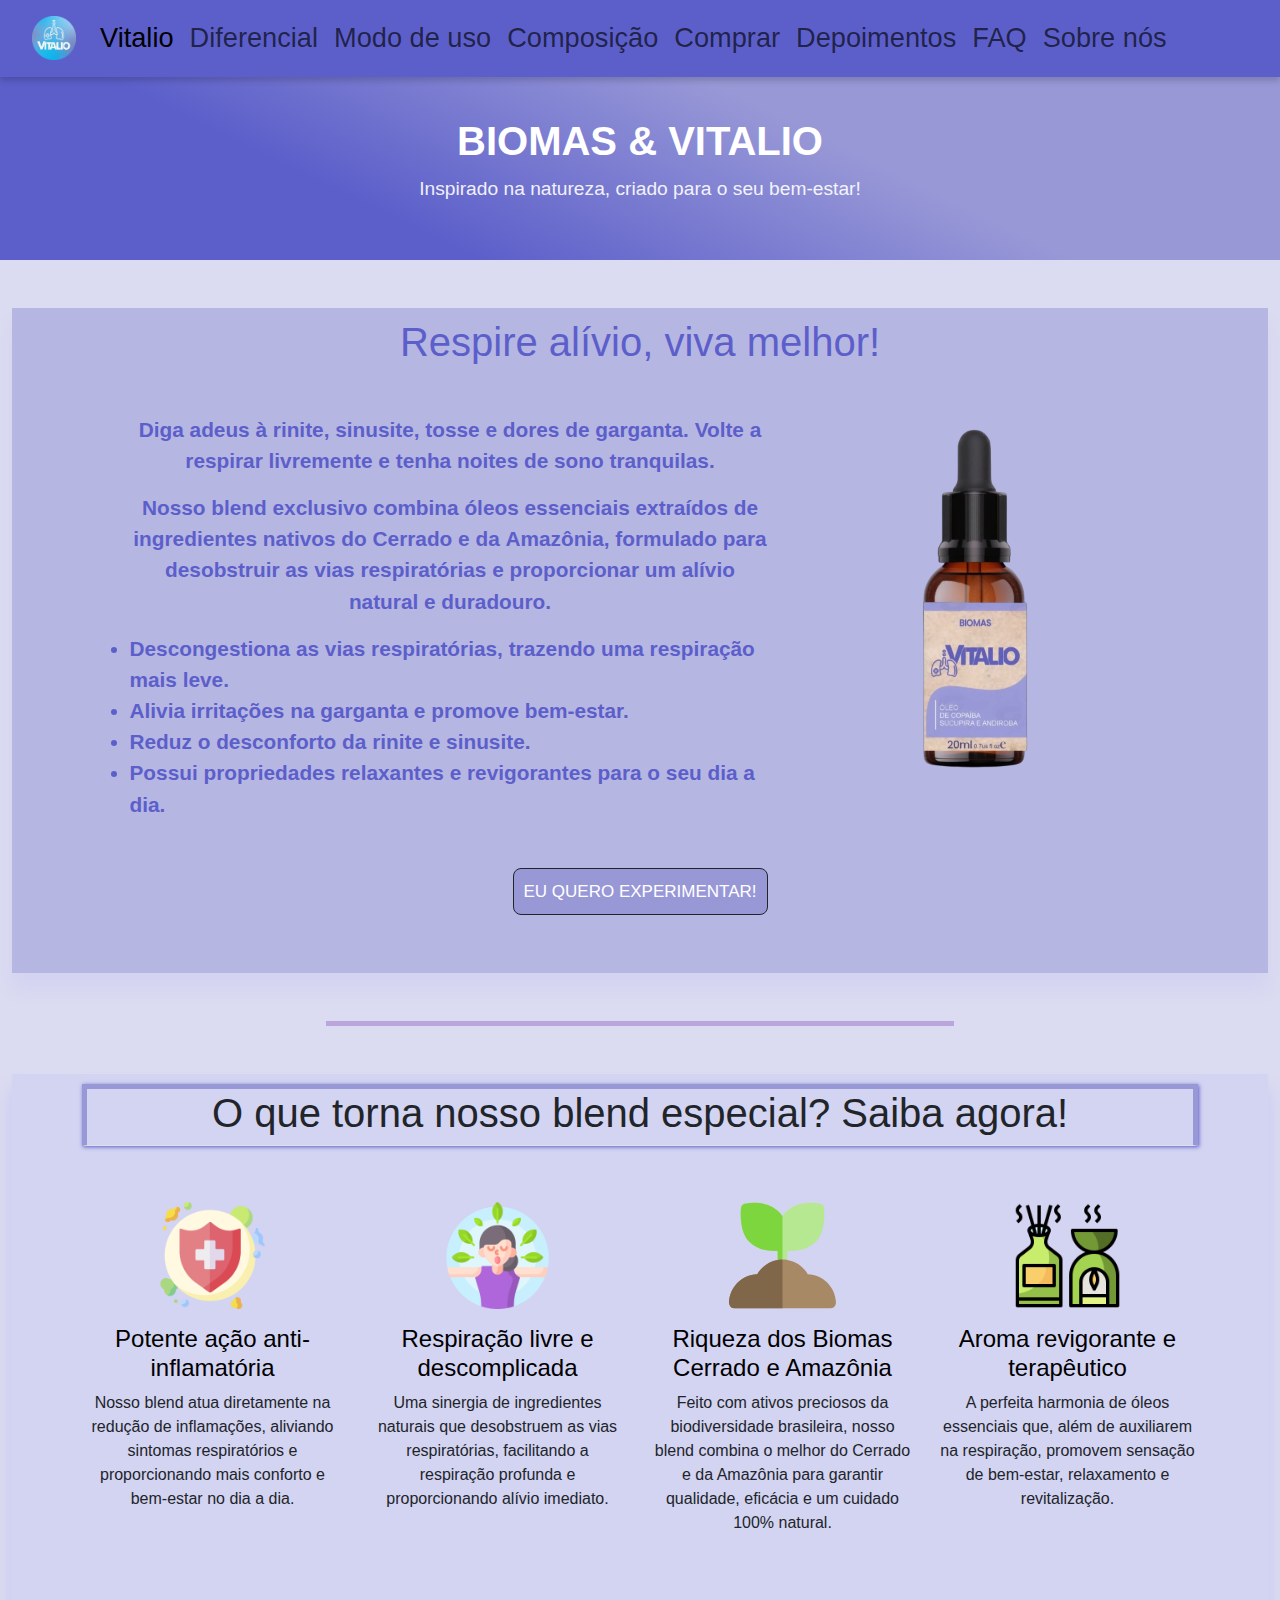
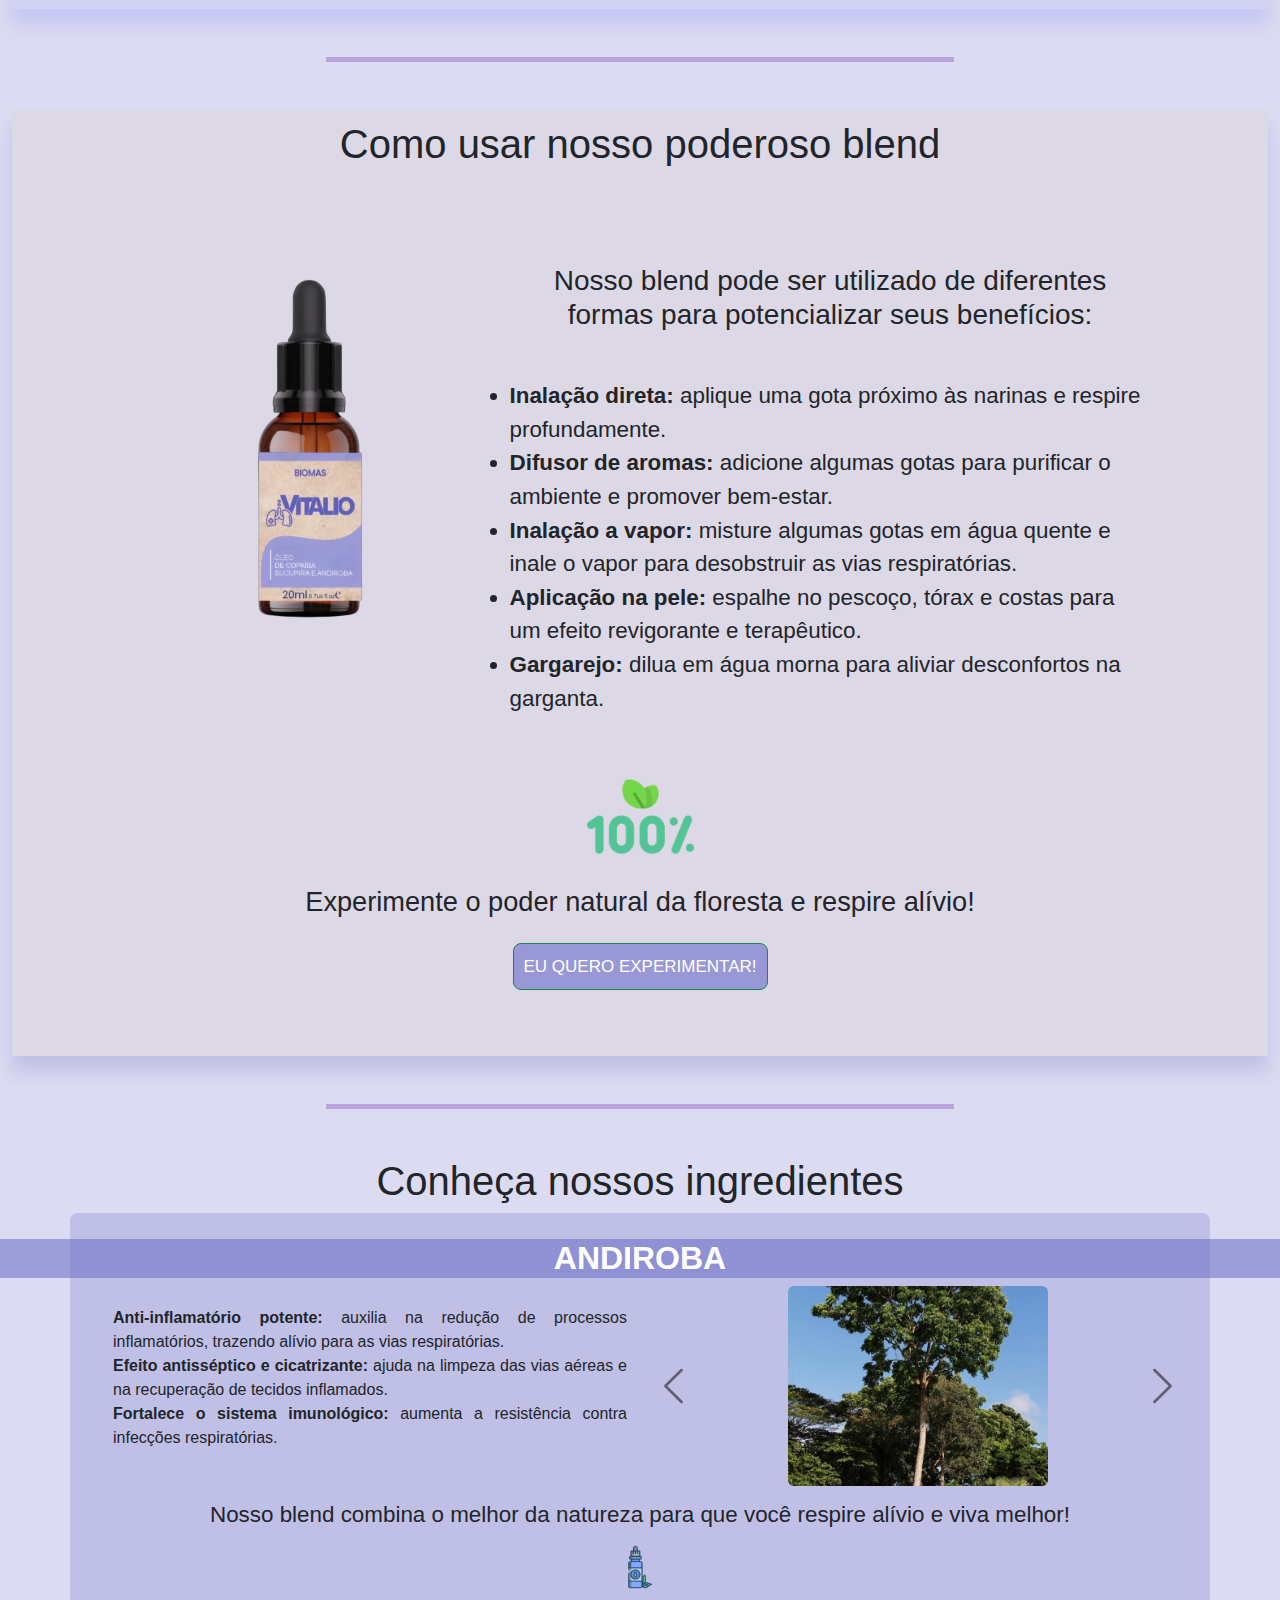
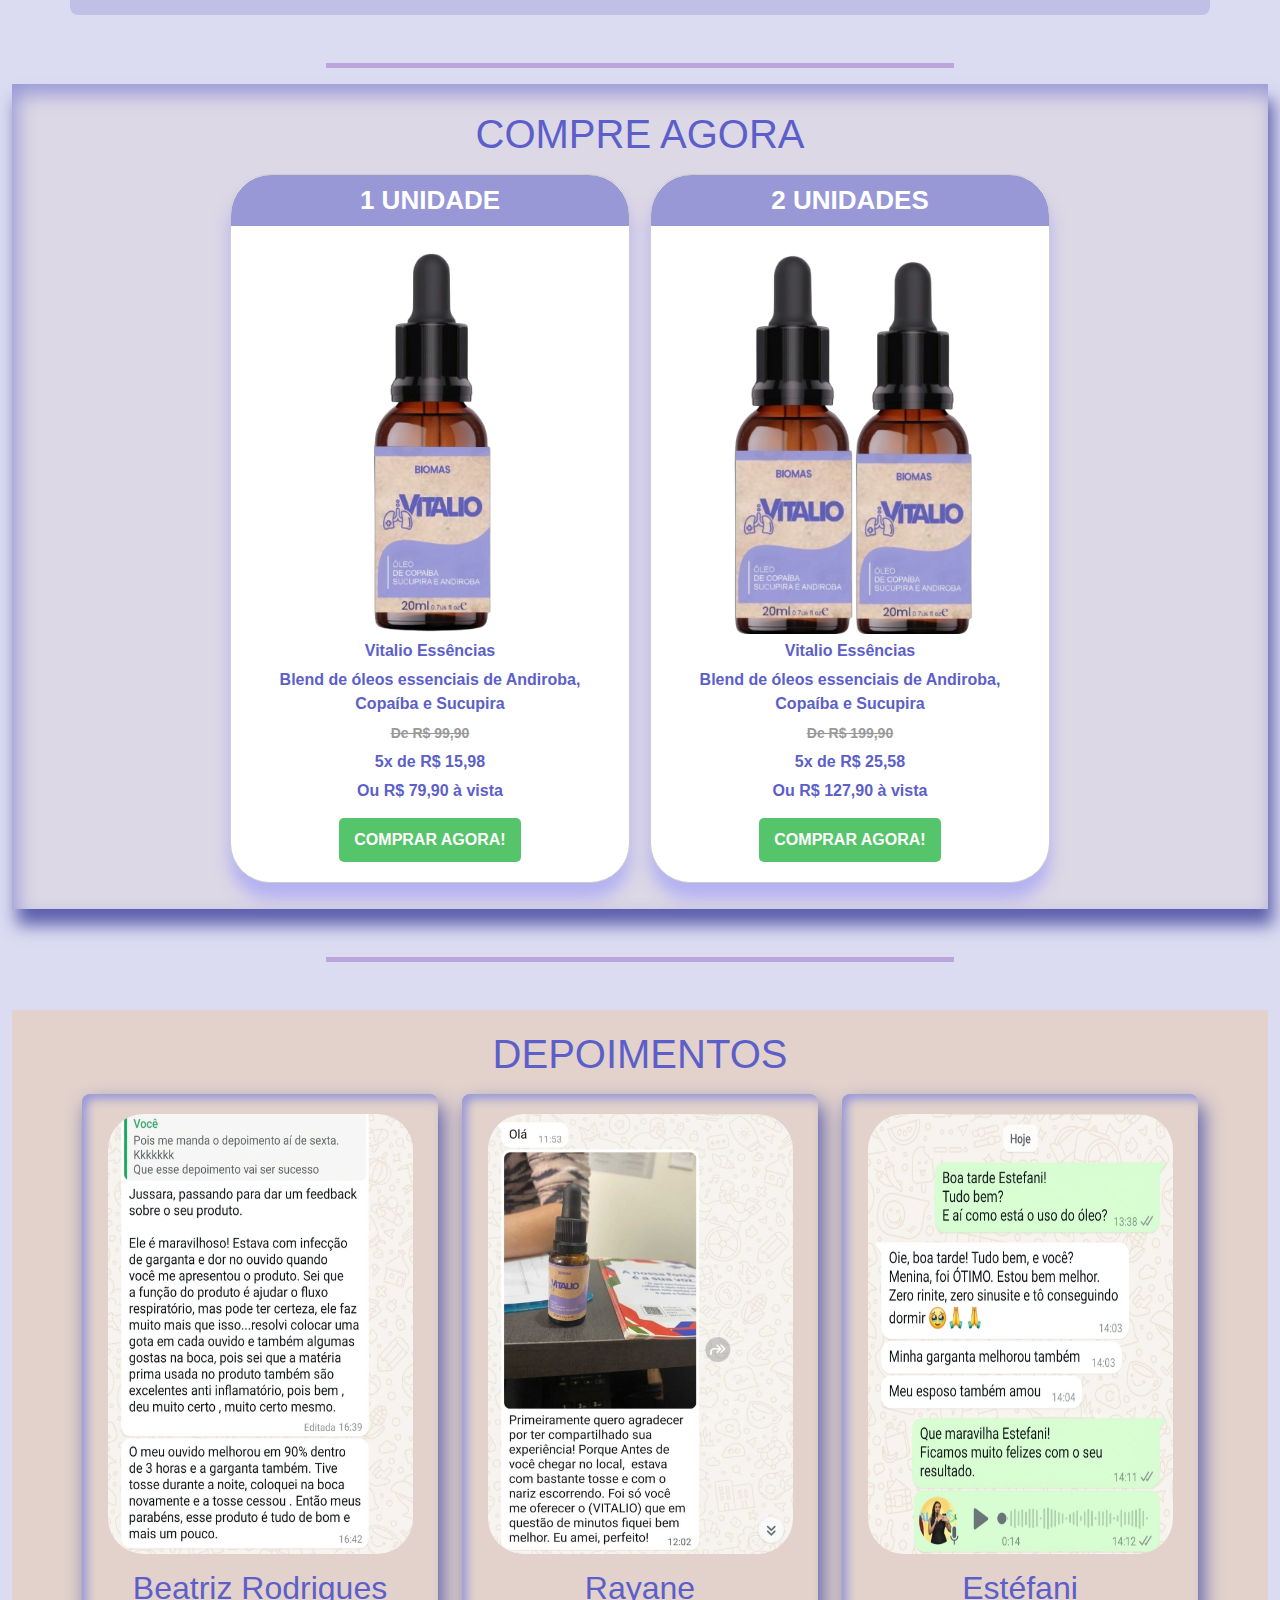
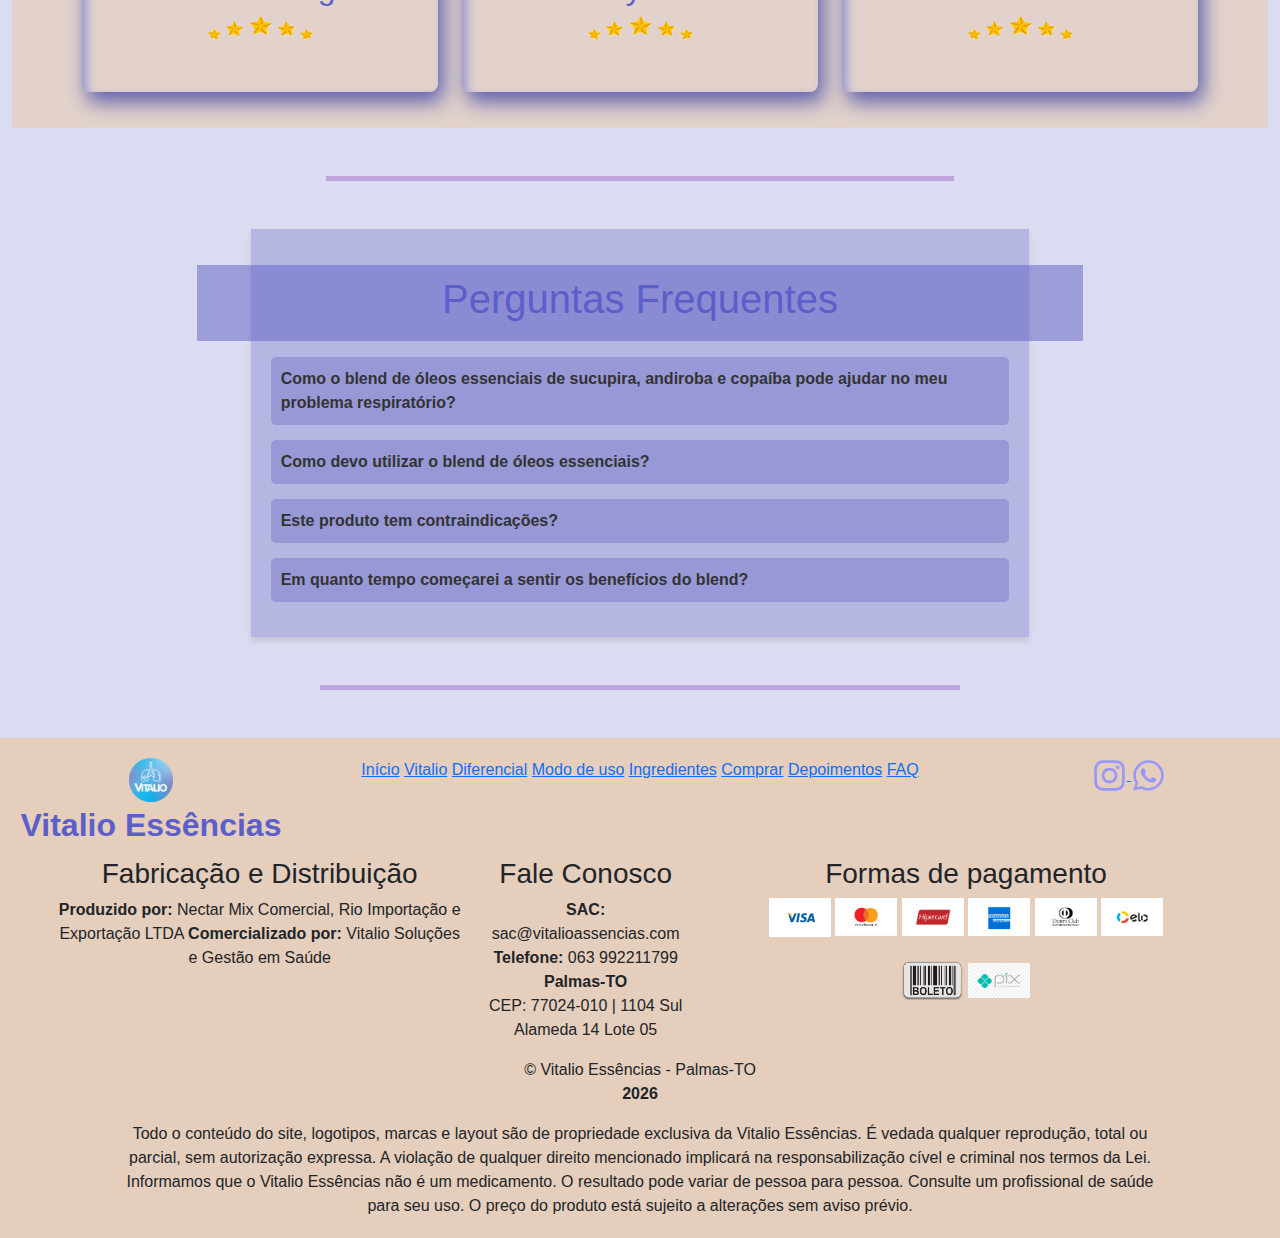
<file: index.html>
<!DOCTYPE html>
<html lang="pt-BR">

<head>
    <meta charset="UTF-8">
    <meta content="width=device-width, initial-scale=1.0" name="viewport">
    <meta content="Vitalio Essenciais: Blend de óleos essenciais naturais para o bem-estar. Respire alívio e viva melhor!"
          name="description">
    <meta content="IE=edge" http-equiv="X-UA-Compatible">
    <title>Vitalio Essenciais</title>

    <!-- Favicon -->
    <link href="assets/icon/apple-touch-icon.png" rel="apple-touch-icon" sizes="180x180">
    <link href="assets/icon/favicon-32x32.png" rel="icon" sizes="32x32" type="image/png">
    <link href="assets/icon/favicon-16x16.png" rel="icon" sizes="16x16" type="image/png">
    <link href="assets/icon/favicon.ico" rel="icon" type="image/x-icon">
    <link href="/site.webmanifest" rel="manifest">

    <!-- Bootstrap CSS -->
    <link href="https://cdn.jsdelivr.net/npm/bootstrap@5.3.3/dist/css/bootstrap.min.css" rel="stylesheet">

    <!-- Font Awesome CSS -->
    <link href="https://cdnjs.cloudflare.com/ajax/libs/font-awesome/6.5.1/css/all.min.css" rel="stylesheet">

    <!-- Estilos customizados -->
    <link href="style.css" rel="stylesheet">
</head>

<body>
<!-- Marcador para o topo da página -->
<div id="top"></div>
<!-- Botão para voltar ao topo -->
<a class="scroll-to-top" href="#top" id="scrollToTop" title="Voltar ao topo">
    <img alt="Voltar ao topo" src="assets/return1.svg">
</a>

<!-- Navbar -->
<nav class="navbar navbar-expand-lg" id="navbar">
    <div class="container-fluid">
        <a class="navbar-brand" href="#">
            <img alt="Logo Vitalio" class="img-fluid img-100p" src="assets/vitaliofav.png">
        </a>
        <button class="navbar-toggler" type="button" data-bs-toggle="collapse" data-bs-target="#navbarSupportedContent" aria-controls="navbarSupportedContent" aria-expanded="false" aria-label="Toggle navigation">
            <span class="navbar-toggler-icon"></span>
        </button>
        <div class="collapse navbar-collapse " id="navbarSupportedContent">
            <ul class="navbar-nav me-auto mb-2 mb-lg-0">
                <li class="nav-item">
                    <a aria-current="page" class="nav-link active" href="#header">Vitalio</a>
                </li>
                <li class="nav-item">
                    <a class="nav-link" href="#diferencial">Diferencial</a>
                </li>
                <li class="nav-item">
                    <a class="nav-link" href="#modo-de-uso">Modo de uso</a>
                </li>
                <li class="nav-item">
                    <a class="nav-link" href="#fonte-oleo">Composição</a>
                </li>
                <li class="nav-item">
                    <a class="nav-link" href="#comprar">Comprar</a>
                </li>
                <li class="nav-item">
                    <a class="nav-link" href="#depoimentos">Depoimentos</a>
                </li>
                <li class="nav-item">
                    <a class="nav-link" href="#faq">FAQ</a>
                </li>
                <li class="nav-item">
                    <a class="nav-link" href="#sobre">Sobre nós</a>
                </li>
            </ul>
        </div>
    </div>
</nav>

<!-- Header -->
<header class="header" id="header">
    <div class="header-container">
        <h1 class="header-title">BIOMAS & VITALIO</h1>
        <p class="header-subtitle">Inspirado na natureza, criado para o seu bem-estar!</p>
    </div>
</header>

<!-- Conteúdo Principal -->
<main class="container-fluid">
    <!-- Seção Biomas -->
    <section class="container-fluid my-5" id="biomas">
        <div class="container text-center" id="biomas-h2">
            <h1>Respire alívio, viva melhor!</h1>
        </div>
        <div class="container text-center my-5">
            <div class="row justify-content-center">
                <!-- Coluna do texto -->
                <div class="col col-lg-7" id="biomas-col1">
                    <div class="col" style="font-size: 1.3em;">
                        <p>Diga adeus à rinite, sinusite, tosse e dores de garganta. Volte a <b>respirar
                            livremente</b> e tenha <b>noites de sono tranquilas</b>.</p>
                        <p>Nosso blend exclusivo combina óleos essenciais extraídos de ingredientes nativos do
                            <b>Cerrado</b> e da <b>Amazônia</b>, formulado para desobstruir as vias respiratórias e
                            proporcionar um alívio natural e duradouro.
                        </p>
                    </div>
                    <div class="col">
                        <ul class="list-group text-start" id="biomas-ul1" style="font-size: 1.3em;">
                            <li>Descongestiona as vias respiratórias, trazendo uma respiração mais leve.</li>
                            <li>Alivia irritações na garganta e promove bem-estar.</li>
                            <li>Reduz o desconforto da rinite e sinusite.</li>
                            <li>Possui propriedades relaxantes e revigorantes para o seu dia a dia.</li>
                        </ul>
                    </div>
                </div>
                <!-- Coluna da imagem -->
                <div class="col-lg-4">
                    <img alt="Produto Biomas & Vitalio" class="img-fluid rounded" src="assets/1frasco.png">
                </div>
            </div>
            <!-- Botão de chamada para ação -->
            <div class="btn-vitalio my-5">
                <a class="cta-button btn btn-dark" href="#comprar">
                    EU QUERO EXPERIMENTAR!
                </a>
            </div>
        </div>
    </section>

    <div class="divisor">
        <hr>
    </div>

    <!-- Seção Diferencial -->
    <section class="container-fluid my-5" id="diferencial">
        <div class="container text-center">
            <h1 class="pb-5 border-bottom text-center" id="texto-especial">O que torna nosso blend especial? Saiba
                agora!</h1>
            <div class="row g-4 py-5 row-cols-1 row-cols-lg-4">
                <div class="col d-flex flex-column align-items-center">
                    <img alt="blend Vitalio" class="img-fluid rounded mb-3 img-especial"
                         src="assets/anti-inflamatorio.png">
                    <h3 class="fs-4 text-body-emphasis">Potente ação anti-inflamatória</h3>
                    <p>Nosso blend atua diretamente na redução de inflamações, aliviando sintomas respiratórios e
                        proporcionando mais conforto e bem-estar no dia a dia.</p>
                </div>
                <div class="col d-flex flex-column align-items-center">
                    <img alt="blend Vitalio" class="img-fluid rounded mb-3 img-especial" src="assets/respirando.png">
                    <h3 class="fs-4 text-body-emphasis">Respiração livre e descomplicada</h3>
                    <p>Uma sinergia de ingredientes naturais que desobstruem as vias respiratórias, facilitando a
                        respiração profunda e proporcionando alívio imediato.</p>
                </div>
                <div class="col d-flex flex-column align-items-center">
                    <img alt="blend Vitalio" class="img-fluid rounded mb-3 img-especial" src="assets/leaf.svg">
                    <h3 class="fs-4 text-body-emphasis">Riqueza dos Biomas Cerrado e Amazônia</h3>
                    <p>Feito com ativos preciosos da biodiversidade brasileira, nosso blend combina o melhor do Cerrado
                        e da Amazônia para garantir qualidade, eficácia e um cuidado 100% natural.</p>
                </div>
                <div class="col d-flex flex-column align-items-center">
                    <img alt="blend Vitalio" class="img-fluid rounded mb-3 img-especial" src="assets/oil.png">
                    <h3 class="fs-4 text-body-emphasis">Aroma revigorante e terapêutico</h3>
                    <p>A perfeita harmonia de óleos essenciais que, além de auxiliarem na respiração, promovem sensação
                        de bem-estar, relaxamento e revitalização.</p>
                </div>
            </div>
        </div>
    </section>

    <div class="divisor">
        <hr>
    </div>

    <!-- Seção Modo de Uso -->
    <section class="container-fluid my-5" id="modo-de-uso">
        <div class="container text-center">
            <h1 class="pb-5 text-center">Como usar nosso poderoso blend</h1>
        </div>
        <div class="container text-center my-5">
            <div class="row justify-content-center">
                <!-- Coluna da imagem -->
                <div class="col-lg-4">
                    <img alt="Produto Biomas & Vitalio" class="img-fluid rounded" src="assets/1frasco.png">
                </div>
                <!-- Coluna do texto -->
                <div class="col col-lg-7 text-left">
                    <div class="col" style="font-size: 1.4em;">
                        <h3>Nosso blend pode ser utilizado de diferentes formas para potencializar seus benefícios:</h3>
                        <ul class="list-group my-5 text-start">
                            <li><b>Inalação direta:</b> aplique uma gota próximo às narinas e respire profundamente.
                            </li>
                            <li><b>Difusor de aromas:</b> adicione algumas gotas para purificar o ambiente e promover
                                bem-estar.
                            </li>
                            <li><b>Inalação a vapor:</b> misture algumas gotas em água quente e inale o vapor para
                                desobstruir as vias respiratórias.
                            </li>
                            <li><b>Aplicação na pele:</b> espalhe no pescoço, tórax e costas para um efeito revigorante
                                e terapêutico.
                            </li>
                            <li><b>Gargarejo:</b> dilua em água morna para aliviar desconfortos na garganta.</li>
                        </ul>
                    </div>
                </div>
                <div class="container text-center">
                    <img alt="blend Vitalio" class="img-fluid rounded img-especial"
                         src="assets/100-percent.png">
                    <h5 class="my-3" style="font-size: 1.7em;">
                        Experimente o poder natural da floresta e respire alívio!
                    </h5>
                </div>
                <!-- Botão de chamada para ação -->
                <div class="text-center my-2">
                    <a class="cta-button btn btn-success" href="#comprar">
                        EU QUERO EXPERIMENTAR!</a>
                </div>
            </div>
        </div>
    </section>

    <div class="divisor">
        <hr>
    </div>

    <!-- Seção Ingredientes -->
    <section class="container-fluid my-5" id="fonte-oleo">
        <div class="container-fluid text-center">
            <h1>Conheça nossos ingredientes</h1>
        </div>
        <div class="container my-2" id="carousel-content-text">
            <div class="row align-items-center">
                <!-- Texto sobre os benefícios -->
                <div class="container text-center">
                    <h2 id="titulo-beneficio">ANDIROBA</h2>
                </div>
                <div class="col-md-6 text-content">
                    <ul class="beneficio-list text-left" data-name="andiroba" id="andiroba">
                        <li><b>Anti-inflamatório potente:</b> auxilia na redução de processos inflamatórios,
                            trazendo
                            alívio para as vias respiratórias.
                        </li>
                        <li><b>Efeito antisséptico e cicatrizante:</b> ajuda na limpeza das vias aéreas e na
                            recuperação
                            de tecidos inflamados.
                        </li>
                        <li><b>Fortalece o sistema imunológico:</b> aumenta a resistência contra infecções
                            respiratórias.
                        </li>
                    </ul>
                    <ul class="beneficio-list" data-name="copaiba" hidden id="copaiba">
                        <li><b>Poderoso anti-inflamatório:</b> reduz irritações e facilita a passagem de ar.</li>
                        <li><b>Ação antibacteriana e antisséptica:</b> combate infecções respiratórias e alergias.
                        </li>
                        <li><b>Efeito calmante:</b> proporciona relaxamento e alívio do estresse.</li>
                    </ul>
                    <ul class="beneficio-list" data-name="sucupira" hidden id="sucupira">
                        <li><b>Alívio da inflamação:</b> facilita a respiração e reduz desconfortos.</li>
                        <li><b>Ação analgésica:</b> alivia dores associadas a inflamações.</li>
                        <li><b>Poder antioxidante:</b> combate radicais livres, promovendo saúde geral.</li>
                    </ul>
                </div>
                <!-- Carrossel de imagens -->
                <div class="col-md-6">
                    <div class="carousel slide" id="carouselExampleCaptions">
                        <div class="carousel-inner">
                            <div class="carousel-item active" data-caption="Andiroba">
                                <img alt="castanha de andiroba" class="rounded mx-auto d-block" loading="lazy"
                                     src="assets/andiroba.jpg">
                            </div>
                            <div class="carousel-item" data-caption="Andiroba">
                                <img alt="castanha de andiroba" class="rounded mx-auto d-block" loading="lazy"
                                     src="assets/andiroba1.jpg">
                            </div>
                            <div class="carousel-item" data-caption="Copaíba">
                                <img alt="árvore copaiba" class="rounded mx-auto d-block" loading="lazy"
                                     src="assets/copaiba.jpg">
                            </div>
                            <div class="carousel-item" data-caption="Copaíba">
                                <img alt="árvore copaiba" class="rounded mx-auto d-block" loading="lazy"
                                     src="assets/copaiba1.jpg">
                            </div>
                            <div class="carousel-item" data-caption="Sucupira">
                                <img alt="castanha de sucupira" class="rounded mx-auto d-block" loading="lazy"
                                     src="assets/sucupira.jpg">
                            </div>
                            <div class="carousel-item" data-caption="Sucupira">
                                <img alt="castanha de sucupira" class="rounded mx-auto d-block" loading="lazy"
                                     src="assets/sucupira1.jpg">
                            </div>
                        </div>
                        <button class="carousel-control-prev" data-bs-slide="prev"
                                data-bs-target="#carouselExampleCaptions" type="button">
                            <span aria-hidden="true" class="carousel-control-prev-icon"></span>
                        </button>
                        <button class="carousel-control-next" data-bs-slide="next"
                                data-bs-target="#carouselExampleCaptions" type="button">
                            <span aria-hidden="true" class="carousel-control-next-icon"></span>
                        </button>
                    </div>
                </div>
            </div>
            <!-- Mensagem final -->
            <div class="container text-center">
                <h5 class="my-3" style="font-size: 1.4em;">
                    Nosso blend combina o melhor da natureza para que você respire alívio e viva melhor!
                </h5>
                <img alt="blend Vitalio" class="img-fluid rounded img-100p"
                     src="assets/blend.png">
            </div>
        </div>
    </section>

    <div class="divisor">
        <hr>
    </div>

    <!-- Comprar -->
    <section class="container-fluid" id="comprar">
        <div class="container-fluid my-3 text-center">
            <h1>COMPRE AGORA</h1>
        </div>
        <div class="produtos-container my-3">
            <div class="produto">
                <div class="produto-info">
                    <h3>1 UNIDADE</h3>
                    <img alt="Imagem do produto 1 unidade" src="assets/1frasco.png">
                    <p><strong>Vitalio Essências</strong></p>
                    <p id="buy-id1">Blend de óleos essenciais de Andiroba, Copaíba e Sucupira</p>
                    <p>
                        <del>De R$ 99,90</del>
                    </p>
                    <p><strong>5x de R$ 15,98</strong></p>
                    <p><strong>Ou R$ 79,90 à vista</strong></p>
                    <div class="container text-center">
                        <a href="https://ev.braip.com/checkout/pla0k1vl/chew4vkz">
                            <button>COMPRAR AGORA!</button>
                        </a>
                    </div>
                </div>
            </div>
            <div class="produto">
                <div class="produto-info">
                    <h3>2 UNIDADES</h3>
                    <img alt="Imagem do produto 2 unidades" src="assets/2frascos.png">
                    <p><strong>Vitalio Essências</strong></p>
                    <p id="buy-id2">Blend de óleos essenciais de Andiroba, Copaíba e Sucupira</p>
                    <p>
                        <del>De R$ 199,90</del>
                    </p>
                    <p><strong>5x de R$ 25,58</strong></p>
                    <p><strong>Ou R$ 127,90 à vista</strong></p>
                    <div class="container text-center">
                        <a href="https://ev.braip.com/checkout/pla0k1vl/chew4vkz">
                            <button>COMPRAR AGORA!</button>
                        </a>
                    </div>
                </div>
            </div>
        </div>
    </section>

    <div class="divisor my-5">
        <hr>
    </div>

    <!-- Testemunho -->
    <section class="container-fluid my-5" id="depoimentos">
        <div class="container-fluid text-center">
            <h1>DEPOIMENTOS</h1>
        </div>
        <div class="container my-3 text-center">
            <div class="row justify-content-center">
                <div class="col col-lg-4">
                    <div class="testimonial-card">
                        <img alt="Depoimento Beatriz" src="assets/wa_dep_br.jpeg">
                        <h2>Beatriz Rodrigues</h2>
                        <p>
                            <img alt="feedback" src="assets/cincoEstrelas1.png" style="width: 107px; height: 26px">
                        </p>
                    </div>
                </div>
                <div class="col col-lg-4">
                    <div class="testimonial-card">
                        <img alt="Depoimento Rayane" src="assets/wa_dep_ray.jpeg">
                        <h2>Rayane</h2>
                        <p>
                            <img alt="feedback" src="assets/cincoEstrelas1.png" style="width: 107px; height: 26px">
                        </p>
                    </div>
                </div>
                <div class="col col-lg-4">
                    <div class="testimonial-card">
                        <img alt="Depoimento Estéfani" src="assets/wa_dep_est.jpeg">
                        <h2>Estéfani</h2>
                        <p>
                            <img alt="feedback" src="assets/cincoEstrelas1.png" style="width: 107px; height: 26px">
                        </p>
                    </div>
                </div>
            </div>
        </div>
    </section>

    <div class="divisor my-5">
        <hr>
    </div>

    <!-- faq -->
    <section class="container-fluid my-3" id="faq">
        <div class="container-fluid my-3 text-center" id="faq-titulo">
            <h1>Perguntas Frequentes</h1>
        </div>
        <div class="faq-item">
            <button class="faq-question">Como o blend de óleos essenciais de sucupira, andiroba e copaíba pode
                ajudar no
                meu problema respiratório?
            </button>
            <div class="faq-answer">
                <p>Nosso blend de óleos essenciais é formulado para proporcionar alívio respiratório através de
                    ingredientes naturais com propriedades anti-inflamatórias e descongestionantes. Os óleos de
                    sucupira, andiroba e copaíba são conhecidos por seus benefícios no combate à inflamação,
                    ajudando a
                    melhorar o fluxo respiratório, facilitando a respiração e promovendo uma sensação de
                    bem-estar.
                </p>
            </div>
        </div>
        <div class="faq-item">
            <button class="faq-question">Como devo utilizar o blend de óleos essenciais?</button>
            <div class="faq-answer">
                <p>Recomendamos a inalação ou aplicação tópica. Para inalação, adicione algumas gotas em um
                    difusor
                    de
                    ambiente ou inale diretamente, passando uma gota próxima às narinas, do peito e das costas,
                    evitando
                    a área dos olhos. Outra forma eficaz é fazer gargarejo para ajudar em inflamações na
                    garganta.
                </p>
            </div>
        </div>
        <div class="faq-item">
            <button class="faq-question">Este produto tem contraindicações?</button>
            <div class="faq-answer">
                <p>Sim, evite o uso do blend caso tenha alergia a algum dos componentes (sucupira, andiroba ou
                    copaíba).
                    Gestantes, lactantes e crianças menores de 2 anos devem consultar um profissional de saúde
                    antes
                    de
                    usar o produto. Além disso, recomendamos interromper o uso em caso de irritação ou reação
                    alérgica.
                </p>
            </div>
        </div>
        <div class="faq-item">
            <button class="faq-question">Em quanto tempo começarei a sentir os benefícios do blend?</button>
            <div class="faq-answer">
                <p>Os benefícios podem variar de pessoa para pessoa. Muitos usuários relatam melhora no fluxo
                    respiratório, tosse e coriza logo após o uso, especialmente com a inalação direta nas
                    narinas.
                    No
                    entanto, resultados mais significativos podem ser percebidos com o uso regular e prolongado,
                    auxiliando na redução da inflamação e na melhoria da qualidade respiratória a longo
                    prazo.</p>
            </div>
        </div>
    </section>
</main>

<div class="divisor my-5">
    <hr>
</div>

<!-- Footer -->
<footer>
    <section class="container-fluid " id="sobre">
        <div class="row justify-content-center ">
            <div class="col col-lg-3">
                <img alt="logo vitalio" id="vitalio" src="assets/vitaliofav.png"/>
                <h2 id="vitalio-h2">Vitalio Essências</h2>
            </div>
            <div class="col col-lg-6 text-center">
                <a href="#top">Início</a>
                <a href="#header">Vitalio</a>
                <a href="#diferencial">Diferencial</a>
                <a href="#modo-de-uso">Modo de uso</a>
                <a href="#fonte-oleo">Ingredientes</a>
                <a href="#comprar">Comprar</a>
                <a href="#depoimentos">Depoimentos</a>
                <a href="#faq">FAQ</a>
            </div>
            <div class="col col-lg-3 ">
                <!-- Link para Instagram -->
                <a class="social-icon" href="https://www.instagram.com/vitalioessencias/" id="instagramof">
                    <img alt="Instagram" src="assets/instagram-brands.svg"/>
                </a>
                <!-- Link para WhatsApp -->
                <a class="social-icon" href="https://wa.me/+5563992211799" id="wa.me-vitalio">
                    <img alt="WhatsApp" src="assets/whatsapp-brands.svg"/>
                </a>
            </div>
        </div>
        <div class="row justify-content-center">
            <div class="col col-lg-4">
                <h3>Fabricação e Distribuição</h3>
                <strong>Produzido por:</strong> Nectar Mix Comercial, Rio Importação e Exportação LTDA
                <strong>Comercializado por:</strong> Vitalio Soluções e Gestão em Saúde
            </div>
            <div class="col col-lg-2">
                <h3>Fale Conosco</h3>
                <strong>SAC:</strong> sac@vitalioassencias.com
                <strong>Telefone:</strong> 063 992211799
                <p><strong>Palmas-TO</strong><br>
                    CEP: 77024-010 | 1104 Sul Alameda 14 Lote 05</p>
            </div>
            <div class="col col-lg-5 pagamento">
                <h3>Formas de pagamento</h3>
                <img alt="visa" src="assets/visa.png"/>
                <img alt="master" src="assets/master.png"/>
                <img alt="hipercard" src="assets/hipercard.png"/>
                <img alt="american" src="assets/american.png"/>
                <img alt="dinners" src="assets/dinners.png"/>
                <img alt="elo" src="assets/elo.png"/><br><br>
                <img alt="boleto" src="assets/boleto.webp"/>
                <img alt="pix" src="assets/pix.png"/>
            </div>
        </div>

        <div class="row justify-content-center">
            <div class="col col-lg-12">
                &copy; Vitalio Essências - Palmas-TO
                <p><b><span id="ano"></span></b></p>
            </div>
        </div>
        <div class="row justify-content-center">
            <div class="col col-lg-10">
                Todo o conteúdo do site, logotipos, marcas e layout são de propriedade exclusiva da Vitalio
                Essências. É vedada qualquer reprodução, total ou parcial, sem autorização expressa.
                A violação de qualquer direito mencionado implicará na responsabilização cível e criminal nos termos da
                Lei.
                Informamos que o Vitalio Essências não é um medicamento. O resultado pode variar de pessoa para pessoa.
                Consulte um profissional de saúde para seu uso.
                O preço do produto está sujeito a alterações sem aviso prévio.
            </div>
        </div>
    </section>
</footer>

<!-- Scripts -->

<script src="script.js"></script>
<script>
    const d = new Date();
    let year = d.getUTCFullYear();
    document.getElementById("ano").innerHTML = year;
</script>

<!-- Bootstrap JS -->
<script src="https://cdn.jsdelivr.net/npm/bootstrap@5.3.3/dist/js/bootstrap.bundle.min.js"></script>

</body>
</html>
</file>
<file: style.css>
/* #e5cebb
   #44B8EB
    #DDC3B6
    #E5CEBB
    #534662
    #6060C4
    #6061BD */
/* RESET DE ESTILOS */
* {
    margin: 0;
    padding: 0;
    box-sizing: border-box;
}

body {
    font-family: Arial, sans-serif, Helvetica;
    margin: 0;
    padding: 0;
    background-color: rgba(152, 152, 215, 0.35);
    overflow-x: hidden;
}

/* Botão "Voltar ao Topo" */
#scrollToTop {
    position: fixed;
    bottom: 20px;
    right: 10px;
    width: 50px;
    height: 50px;
    border: none;
    border-radius: 50%; /* Botão circular */
    display: none; /* Inicialmente escondido */
    justify-content: center;
    align-items: center;
    cursor: pointer;
    z-index: 9999;
    transition: background-color 0.3s ease, transform 0.3s ease;
}

/* Adiciona hover ao botão */
#scrollToTop:hover {
    background-color: #e5cebb; /* Fundo no hover */
    transform: scale(1.1); /* Zoom suave no hover */
}

/* Estilo para o ícone dentro do botão (imagem SVG) */
#scrollToTop img {
    width: 60%; /* Largura do ícone proporcional */
    height: auto;
    display: block;
    margin: auto;
    transform: rotate(270deg)matrix(1, 0, 0, -1, 0, 0);
}

/* NavBar */
#navbar {
    background-color: #5c5fca;
    padding: 10px 20px;
    box-shadow: 0 4px 6px rgba(0, 0, 0, 0.17);
    z-index: 9999;
    top: 0;
    flex-wrap: wrap;
    font-size: 1.7em;
}

/* Botões NavBar */
.btn-group{
    margin-right: 10%;
}


/* Navegação */
.nav-scroller {
    position: relative;
    z-index: 2;
    height: 2.75rem;
    overflow-y: hidden;
}

.nav-scroller .nav {
    display: flex;
    flex-wrap: nowrap;
    padding-bottom: 1rem;
    margin-top: -1px;
    overflow-x: auto;
    text-align: center;
    white-space: nowrap;
    -webkit-overflow-scrolling: touch;
}

/* Botão de chamada para ação */
.cta-button {
    display: inline-block;
    background-color: #9898d7;
    color: white;
    padding: 10px;
    text-decoration: none;
    font-size: 17px;
    border-radius: 8px;
    text-align: center;
    animation: pulse 1.5s infinite;
}

@keyframes pulse {
    0% { transform: scale(1); }
    50% { transform: scale(1.1); }
    100% { transform: scale(1); }
}

.cta-button:hover {
    background-color: #7a7ab3;
}

.img-especial{
    width: 107px;
    height: 107px;
}

hr {
    margin-left: 25%;
    width: 50%;
    height: 5px;
    border: 1px;
    border-top: 5px solid #6205a4;
    background-color: #5c5fca;
    animation: pulse 2.6s infinite;
}

/* Imagens .svg */
.img-100p {
    width: 44px;
    height: 44px;
    max-width: 100%;
    max-height: 100%;
    object-fit: cover;
    display: block;
    margin: 0 auto;
}

/* Cabeçalho */
.header {
    background: linear-gradient(206deg, #9898d7 35%, #5c5fca 71%);
    color: white;
    text-align: center;
    font-weight: bolder;
    padding: 40px 20px;
}

/* Título e subtítulo */
.header-title {
    font-size: 2.5rem;
    font-weight: bolder;
    margin: 0;
}

.header-subtitle {
    font-size: 1.2rem;
    font-weight: 400;
    margin-top: 10px;
    opacity: 0.9;
}

#biomas {
    padding: 10px;
    box-shadow: 0 16px 16px rgba(152, 152, 252, 0.1);
    color: #5c5fca;
    font-weight: bolder;
    background-color: rgba(96, 96, 196, 0.3);
}

#modo-de-uso {
    background-color: rgba(229, 206, 187, 0.2);
    padding: 10px;
    text-align: center;
    box-shadow: 0 16px 16px rgba(96, 96, 196, 0.2);
}

#texto-especial {
    height: 62px;
    position: relative;
    border:  5px solid #9898d7;
    width: 100%;
    box-shadow: 1px 1px 4px #5c5fca;
}

#diferencial {
    background-color: rgba(152, 152, 252, 0.1);

    padding: 10px;
    box-shadow: 0 16px 16px rgba(152, 152, 252, 0.3);
}

#titulo-beneficio {
    width: 120%;
    margin-left: -10%;
    color: white;
    font-weight: bolder;
    background-color: rgba(96, 96, 196, 0.5);
}

#comprar {
    color: #5c5fca;
    font-weight: bolder;
    background-color: rgba(229, 206, 187, 0.2);
    padding: 10px;
    text-align: center;
    box-shadow: 5px 16px 16px #5C5FAC, 5px 10px 20px #9898d7 inset;
}

/* Container do carrossel e conteúdo */
#carousel-content-text {
    background-color: rgba(152, 152, 215, 0.4); /* Fundo semi-transparente */
    padding: 26px;
    border-radius: 8px;
}


/* Imagens do carrossel */
.carousel-inner .carousel-item img {
    width: 260px; /* Define largura fixa */
    height: 200px; /* Define altura fixa */
    object-fit: cover; /* Garante que a imagem preencha o espaço sem deformar */
    display: block; /* Evita espaçamentos indesejados */
    margin: auto; /* Centraliza a imagem */
}

/* Legenda das imagens */
.image-caption {
    text-align: center;
    font-size: 1.1rem;
    font-weight: bold;
    color: #5C5FAC;
}

/* Botões do carrossel */
.carousel-control-prev,
.carousel-control-next {
    width: 8%; /* Ajusta a largura da área clicável */
}

.carousel-control-prev-icon,
.carousel-control-next-icon {
    filter: invert(100%); /* Deixa as setas brancas para maior contraste */
    width: 3rem; /* Aumenta o tamanho */
    height: 3rem;
}


/* Título fixo dentro do texto */
.text-content h2 {
    text-align: center;
    font-size: 17px;
    font-weight: bold;
    color: white;
    background-color: #9898d7;
    border-radius: 8px;
    padding: 7px;
}

/* Ocultar elementos */
.hidden {
    display: none;
}

/* Benefícios */
.text-content ul {
    padding: 0 1px 0 17px;
    overflow-y: unset;
    flex-grow: 0.8;
    list-style-type: none;
    text-align: justify;
}

/* Container de depoimentos */
#depoimentos {
    color: #5c5fca;
    font-weight: bolder;
    background-color: rgba(229, 206, 187, 0.7);
    padding: 20px;
    text-align: center;
}

/* Cartões de depoimento */
.testimonial-card {
    background-color: transparent;
    border-radius: 8px;
    padding: 20px;
    text-align: center;
    box-shadow: 5px 10px 20px #5C5FAC, 5px 5px 10px #9898d7 inset;
    flex: 1;
}

.testimonial-card img {
    width: 305px;
    height: 440px;
    border-radius: 4ch;
    margin-bottom: 15px;
    object-fit: fill;
}

/* Bloco de compra */
.buy-blend {
    display: inline-block;
    background-color: #9898d7;
    color: white;
    padding: 10px 20px;
    text-decoration: none;
    border-radius: 8px;
    text-align: center;
}

#de-por {
    text-decoration: line-through;
    color: #888;
    font-weight: bold;
}

/* Produtos */
.produto {
    width: 48%;
    padding: 10px;
    text-align: center;
    border: 1px solid #ccc;
    border-radius: 8px;
}

/* Estilos para o botão de compra */
.comprar {
    background-color: #fff5e6;
    color: #333;
    padding: 25px;
    text-align: center;
    border-radius: 8px;
    box-shadow: 0 4px 6px rgba(0, 0, 0, 0.1);
}

.comprar h2 {
    font-size: 35px;
    font-weight: bold;
    margin-bottom: 20px;
    color: #6205a4;
}

.produtos {
    display: flex;
    justify-content: space-between;
    gap: 20px;
    flex-wrap: wrap;
}
.produtos-container {
    display: flex;
    gap: 20px;
    justify-content: center; /* Centraliza os cards */
    flex-wrap: wrap; /* Permite que os cards se ajustem para novas linhas em telas pequenas */
}

.produto {
    flex: 1;
    display: flex;
    flex-direction: column;
    align-items: center;
    max-width: 400px;
    border-radius: 40px;
    box-shadow: 0px 16px 16px rgba(152, 152, 252, 0.6);
    padding: 0 0 20px 0;
    text-align: center;
    background-color: #fff; /* Adiciona fundo branco aos cards */
}

.produto img {
    max-width: 100%;
    height: auto; /* Preserva a proporção das imagens */
}

.produto-info {
    flex-grow: 1;
}

.produto-info h3 {
    font-size: 26px;
    font-weight: bold;
    color: #ffffff;
    background-color: #9898d7;
    margin: 0 0 10px 0;
    padding: 10px;
    border-top-left-radius: 40px;
    border-top-right-radius: 40px;
}

.produto-info p {
    font-size: 16px;
    line-height: 1.5;
    margin: 5px 0;
}

#buy-id1, #buy-id2 {
    margin: 0 40px 0 40px;
}

.produto-info del {
    color: #999;
    font-size: 14px;
}

.produto-info strong {
    color: #5c5fca;
    font-weight: bold;
}

.produto-info button {
    background-color: #55c46a;
    color: rgb(255, 255, 255);
    border: none;
    padding: 10px 15px;
    border-radius: 5px;
    font-size: 16px;
    font-weight: bold;
    cursor: pointer;
    margin-top: 10px;
}

.produto-info button:hover {
    background-color: #5c5fca;
}

/* Estilo para FAQ */
#faq {
    width: 62%; /* Ajusta a largura */
    margin: 0 auto;
    padding: 20px;
    text-align: center;
    background-color: rgba(96, 96, 196, 0.3);
    box-shadow: 0 4px 6px rgba(0, 0, 0, 0.1);
}
#faq-titulo {
    color: #5c5fca;
    font-weight: 900;
    width: 120%;
    background-color: rgba(96, 96, 196, 0.5);
    margin-left: -10%;
    padding: 10px;
}
.faq-item .faq-question {
    font-size: 16px;
    font-weight: bold;
    color: #333;
}

.faq-item p {
    color: #666;
    font-size: 16px;
    font-weight: 700;
    text-align: justify;
}

.faq-item {
    margin-bottom: 15px;
}

.faq-question {
    background-color: #9898d7;
    color: white;
    font-size: 16px;
    padding: 10px;
    border: none;
    width: 100%;
    text-align: left;
    cursor: pointer;
    border-radius: 5px;
    outline: none;
}

.faq-question:hover {
    background-color: #5c5fca;
}

.faq-answer {
    display: none;
    background-color: rgba(229, 206, 187, 0.55);
    padding: 10px;
    margin-top: 5px;
    border-radius: 5px;
}

#vitalio {
    width: 44px;
}

#vitalio-h2{
    color: #5c5fca;
    font-weight: bolder;
    padding: 4px;
}

/* Estilo do Footer */
#sobre {
    margin: 0;
    background: #e5cebb;
    text-align: center;
    padding: 20px 0;
    font-family: Arial, sans-serif;
}

.footer-social {
    display: flex;
    margin-right: 17px;
    gap: 20px; /* Espaçamento entre os ícones */
    justify-content: center;
    margin-top: 20px;
}

.social-icon img {
    width: 35px; /* Ajuste o tamanho do ícone */
    height: 35px;
    transition: transform 0.3s ease; /* Efeito de transição ao passar o mouse */
}

.social-icon:hover img {
    transform: scale(1.5); /* Efeito de zoom no hover */
}

.pagamento img {
    width: 62px; /* Ajuste o tamanho do ícone */
}

/* RESPONSIVIDADE */
@media (min-width: 768px) {
    /* Rodapé com layout em colunas */
    .footer .row {
        display: flex;
        justify-content: space-between;
        text-align: left;
    }

    .footer-links {
        text-align: center;
        margin-top: 0;
    }

    .fabricacao, .contato {
        margin-top: 0;
    }
}

@media (max-width: 767px) {
    /* Benefício e ajuste de FAQ em telas menores */
    #titulo-beneficio {
        font-size: 1.5rem;
    }

    .faq-question {
        font-size: 1rem;
        padding: 0.75rem;
    }

    .faq-answer {
        font-size: 0.9rem;
        padding: 0.75rem;
    }

    .footer h2 {
        margin-bottom: 2rem;
    }
}

@media (max-width: 480px) {
    .footer-social img {
        margin: 0 5px;
    }

    .fabricacao, .contato {
        font-size: 0.85rem;
    }

    .footer-links a {
        font-size: 0.85rem;
    }
}
</file>
